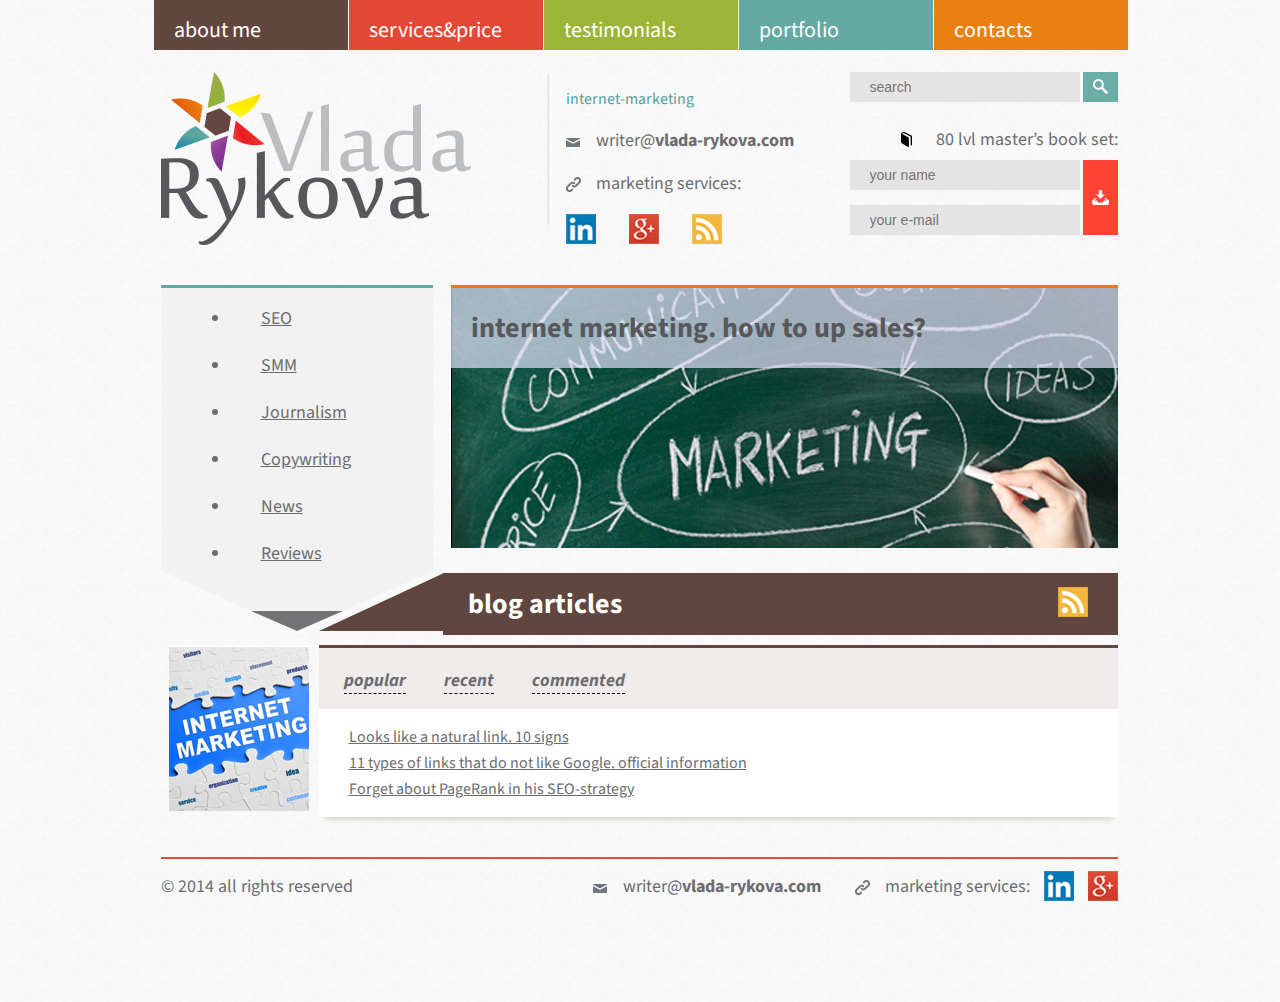
<file: index.html>
<!DOCTYPE html>
<html xmlns="http://www.w3.org/1999/xhtml">
<head>
	<link href='http://fonts.googleapis.com/css?family=Source+Sans+Pro' rel='stylesheet' type='text/css'>
	<meta charset="utf-8">
	<title>Vlada</title>
	<link media="all" rel="stylesheet" href="css/all.css">
</head>
<body>
	<div id="wrapper" class="vlada-main">
		<header id="header">
			<nav id="nav">
				<ul>
					<li class="brown"><a href="about.html">about me</a></li>
					<li class="red"><a href="services.html">services&amp;price</a></li>
					<li class="green"><a href="testimonials.html">testimonials</a></li>
					<li class="blue"><a href="portfolio.html">portfolio</a></li>
					<li class="orange"><a href="contacts.html">contacts</a></li>
				</ul>
			</nav>

			<div class="header-row">
				<strong class="logo"><a href="index.html">Vlada Rykova</a></strong>

				<div class="marketing">
					<p>internet-marketing</p>
					<p class="mail">writer@<b>vlada-rykova.com</b></p>
					<p class="link">marketing services:</p>
					<ul class="social">
						<li>
							<a class="ico-linkedin" href="#">linkedin</a>
						</li>
						<li>
							<a class="ico-google" href="#">google</a>
						</li>
						<li>
							<a class="ico-rss" href="#">RSS</a>
						</li>
					</ul>
				</div>

				<div class="forms">
					<form id="search">
						<input type="text" placeholder="search">
						<input type="submit">
					</form>
					<form id="download">
						<p>80 lvl master’s book set:</p>
						<input type="text" placeholder="your name"> <br>
						<input type="text" placeholder="your e-mail">
						<input type="submit" value="download">
					</form>
				</div>
			</div>
		</header>

		<div id="main">
			<aside>
				<ul>
					<li><a href="#">SEO</a></li>
					<li><a href="#">SMM</a></li>
					<li><a href="#">Journalism</a></li>
					<li><a href="#">Copywriting</a></li>
					<li><a href="#">News</a></li>
					<li><a href="#">Reviews</a></li>
				</ul>
			</aside>

			<div class="container">
				<h1 class="grey-clear">internet marketing. how to up sales?</h1>
			</div>

			<div class="blog-title">
				<h2>blog articles</h2>
				<a class="ico-rss" href="#">RSS</a>
			</div>
			
			<div class="banner">
				<img src="images/banner.png" alt="image">
			</div>

			<div class="blog-content">
				<ul class="rubrics">
					<li><a href="#">popular</a></li>
					<li><a href="#">recent</a></li>
					<li><a href="#">commented</a></li>
				</ul>
				<ul class="articles">
					<li><a href="#">Looks like a natural link. 10 signs</a></li>
					<li><a href="#">11 types of links that do not like Google. official information</a></li>
					<li><a href="#">Forget about PageRank in his SEO-strategy</a></li>						
				</ul>
			</div>

		</div>

		<footer id="footer">
		
			<p>&copy; 2014 all rights reserved</p>
								
			<ul class="social">
				<li class="mail">
					<p class="mail">writer@<b>vlada-rykova.com</b></p>
				</li>
				<li class="link">
					<p class="link">marketing services:</p>
				</li>
				<li>
					<a class="ico-linkedin" href="#">linkedin</a>
				</li>
				<li>
					<a class="ico-google" href="#">google</a>
				</li>
			</ul>
		</footer>
	</div>
</body>
</html>
</file>
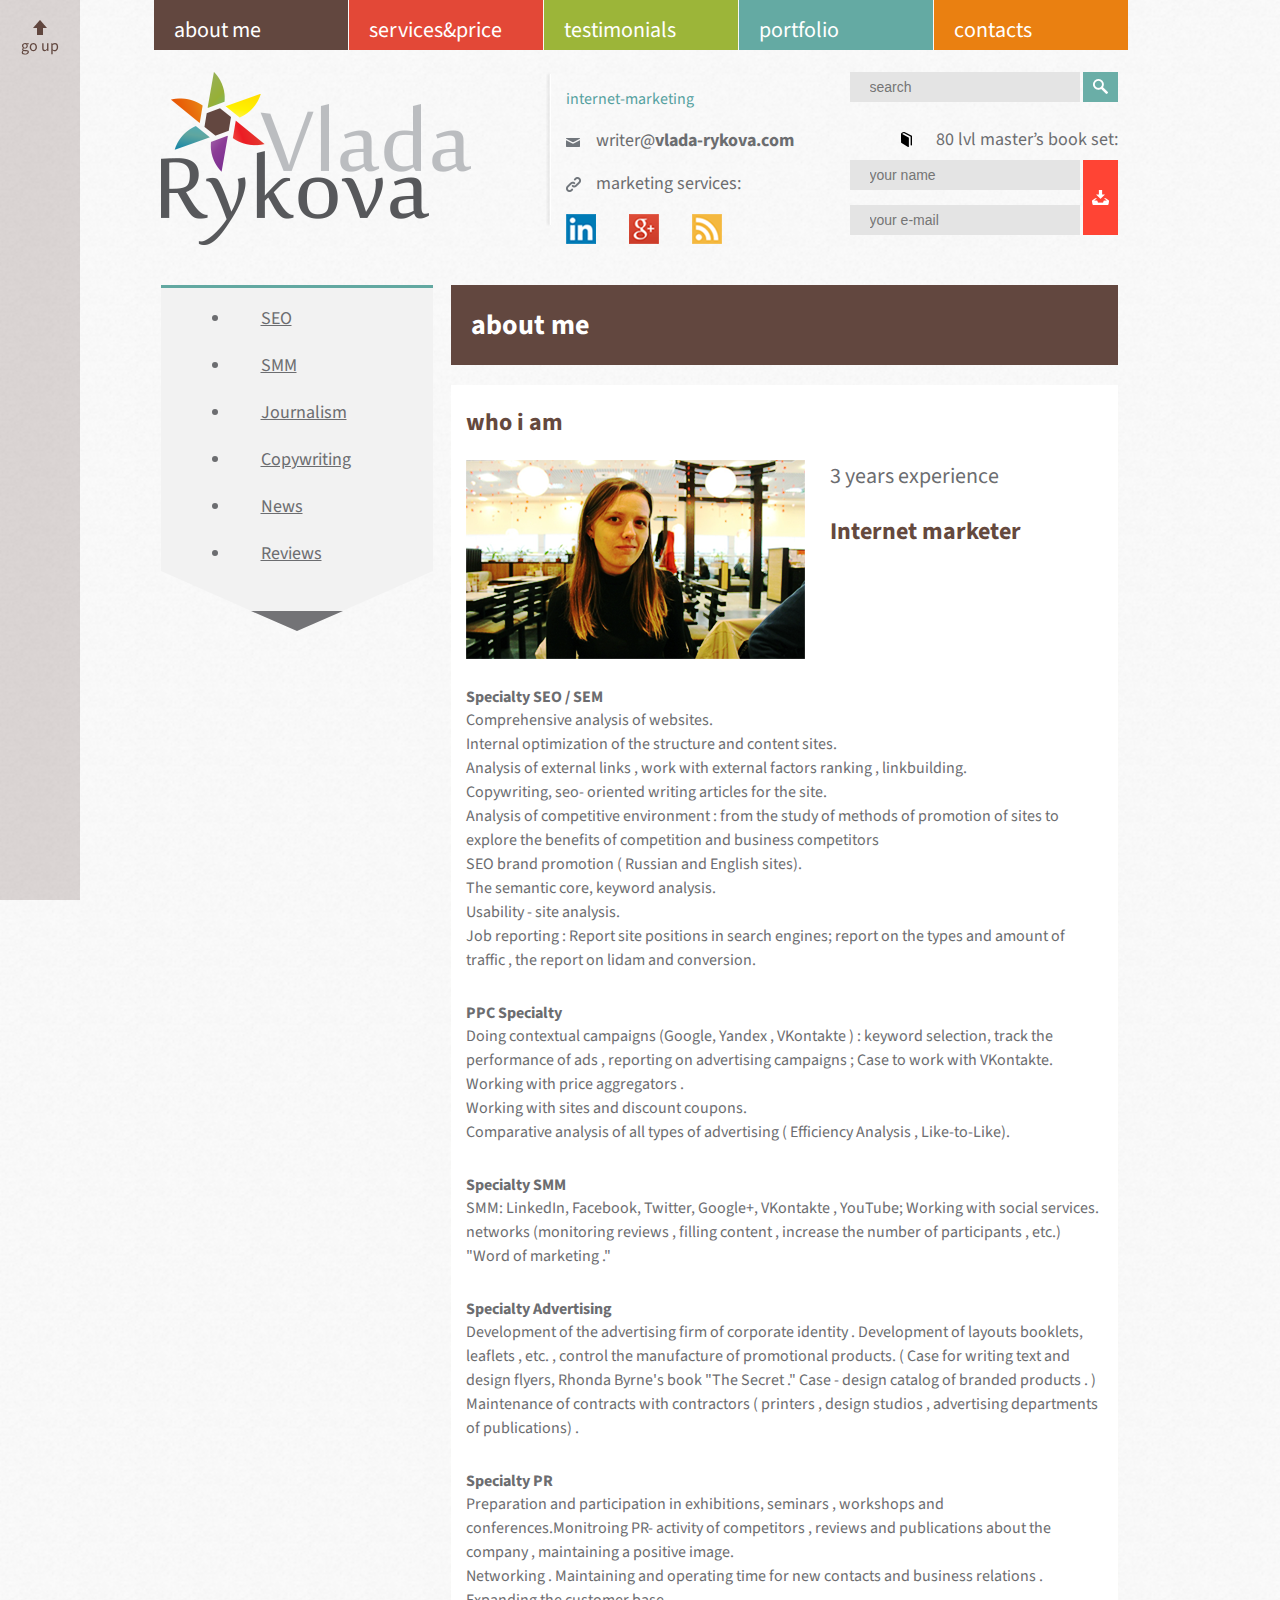
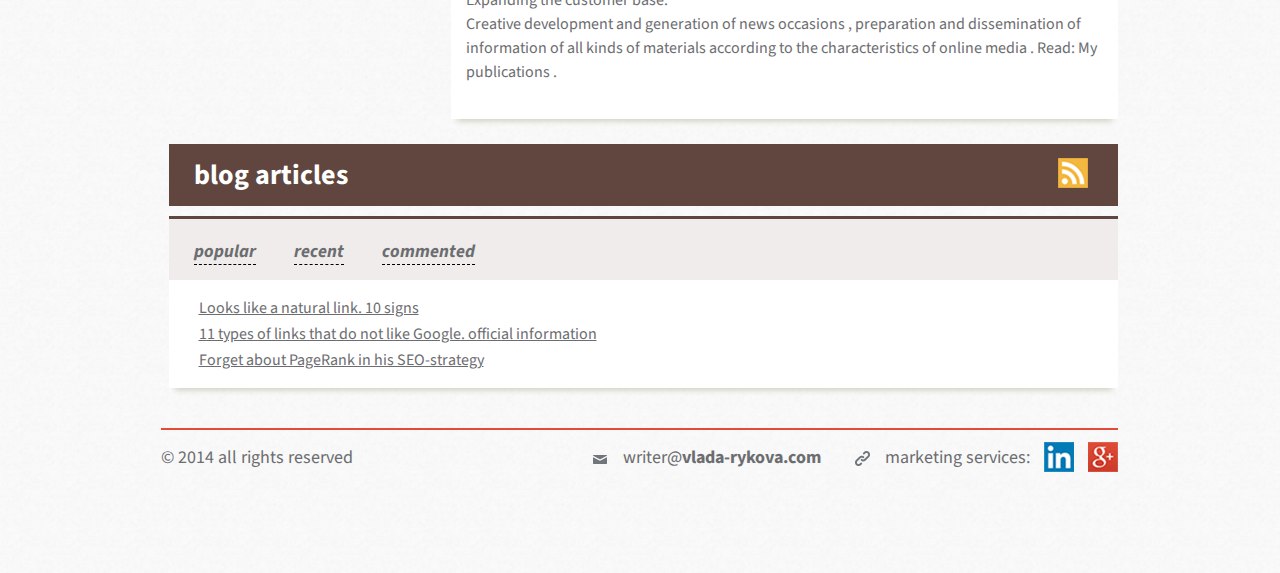
<file: about.html>
<!DOCTYPE html>
<html xmlns="http://www.w3.org/1999/xhtml">
<head>
	<link href='http://fonts.googleapis.com/css?family=Source+Sans+Pro' rel='stylesheet' type='text/css'>
	<meta charset="utf-8">
	<title>about</title>
	<link media="all" rel="stylesheet" href="css/all.css">
</head>
<body>
	<div id="wrapper" class="about">
 
		<div class="button-top">
			<a href="#top">go up</a>
		</div>

		<header id="header">
			<nav id="nav">
				<ul>
					<li class="brown"><a href="about.html" id="top">about me</a></li>
					<li class="red"><a href="services.html">services&amp;price</a></li>
					<li class="green"><a href="testimonials.html">testimonials</a></li>
					<li class="blue"><a href="portfolio.html">portfolio</a></li>
					<li class="orange"><a href="contacts.html">contacts</a></li>
				</ul>
			</nav>

			<div class="header-row">
				<strong class="logo"><a href="index.html">Vlada Rykova</a></strong>

				<div class="marketing">
					<p>internet-marketing</p>
					<p class="mail">writer@<b>vlada-rykova.com</b></p>
					<p class="link">marketing services:</p>
					<ul class="social">
						<li>
							<a class="ico-linkedin" href="#">linkedin</a>
						</li>
						<li>
							<a class="ico-google" href="#">google</a>
						</li>
						<li>
							<a class="ico-rss" href="#">RSS</a>
						</li>
					</ul>
				</div>

				<div class="forms">
					<form id="search">
						<input type="text" placeholder="search">
						<input type="submit">
					</form>
					<form id="download">
						<p>80 lvl master’s book set:</p>
						<input type="text" placeholder="your name"> <br>
						<input type="text" placeholder="your e-mail">
						<input type="submit" value="download">
					</form>
				</div>
			</div>
		</header>


		<div id="main">
			<aside>
				<ul>
					<li><a href="#">SEO</a></li>
					<li><a href="#">SMM</a></li>
					<li><a href="#">Journalism</a></li>
					<li><a href="#">Copywriting</a></li>
					<li><a href="#">News</a></li>
					<li><a href="#">Reviews</a></li>
				</ul>
			</aside>

			<div class="container">
				<h1 class="brown">about me</h1>

				<div class="content">
					<h2>who i am</h2>
					<img src="images/vlada.png" alt="image">
					<div class="experience">
						<p>3 years experience</p>
						<h2>Internet marketer</h2>
					</div>

					<section class="first">
						<h3>Specialty SEO / SEM</h3>
						<p>Comprehensive analysis of websites.</p>
						<p>Internal optimization of the structure and content sites.</p>
						<p>Analysis of external links , work with external factors ranking , linkbuilding.</p>
						<p>Copywriting, seo- oriented writing articles for the site.</p>
						<p>Analysis of competitive environment : from the study of methods of promotion of sites to explore the benefits of competition and business competitors</p>
						<p>SEO brand promotion ( Russian and English sites).</p>
						<p>The semantic core, keyword analysis.</p>
						<p>Usability - site analysis.</p>
						<p>Job reporting : Report site positions in search engines; report on the types and amount of traffic , the report on lidam and conversion.</p>
					</section>

					<section>
						<h3>PPC Specialty</h3>
						<p>Doing contextual campaigns (Google, Yandex , VKontakte ) : keyword selection, track the performance of ads , reporting on advertising campaigns ; Case to work with VKontakte. Working with price aggregators .</p>
						<p>Working with sites and discount coupons.</p>
						<p>Comparative analysis of all types of advertising ( Efficiency Analysis , Like-to-Like).</p>
					</section>

					<section>
						<h3>Specialty SMM</h3>
						<p>SMM: LinkedIn, Facebook, Twitter, Google+, VKontakte , YouTube; Working with social services. networks (monitoring reviews , filling content , increase the number of participants , etc.)</p>
						<p>"Word of marketing ."</p>
					</section>

					<section>
						<h3>Specialty Advertising</h3>
						<p>Development of the advertising firm of corporate identity . Development of layouts booklets, leaflets , etc. , control the manufacture of promotional products. ( Case for writing text and design flyers, Rhonda Byrne's book "The Secret ." Case - design catalog of branded products . )</p>
						<p>Maintenance of contracts with contractors ( printers , design studios , advertising departments of publications) .</p>
					</section>

					<section>
						<h3>Specialty PR</h3>
						<p>Preparation and participation in exhibitions, seminars , workshops and conferences.Monitroing PR- activity of competitors , reviews and publications about the company , maintaining a positive image.</p>
						<p>Networking . Maintaining and operating time for new contacts and business relations . Expanding the customer base.</p>
						<p>Creative development and generation of news occasions , preparation and dissemination of information of all kinds of materials according to the characteristics of online media . Read: My publications .</p>
					</section>
				</div>
			</div>

			<div class="blog-title">
				<h2>blog articles</h2>
				<a class="ico-rss" href="#">RSS</a>
			</div>
				
			<div class="blog-content">
				<ul class="rubrics">
					<li><a href="#">popular</a></li>
					<li><a href="#">recent</a></li>
					<li><a href="#">commented</a></li>
				</ul>
				<ul class="articles">
					<li><a href="#">Looks like a natural link. 10 signs</a></li>
					<li><a href="#">11 types of links that do not like Google. official information</a></li>
					<li><a href="#">Forget about PageRank in his SEO-strategy</a></li>						
				</ul>
			</div>

		</div> 

		<footer id="footer">
		
			<p>&copy; 2014 all rights reserved</p>
								
			<ul class="social">
				<li class="mail">
					<p class="mail">writer@<b>vlada-rykova.com</b></p>
				</li>
				<li class="link">
					<p class="link">marketing services:</p>
				</li>
				<li>
					<a class="ico-linkedin" href="#">linkedin</a>
				</li>
				<li>
					<a class="ico-google" href="#">google</a>
				</li>
			</ul>
		</footer>
	</div>
</body>
</html>
</file>
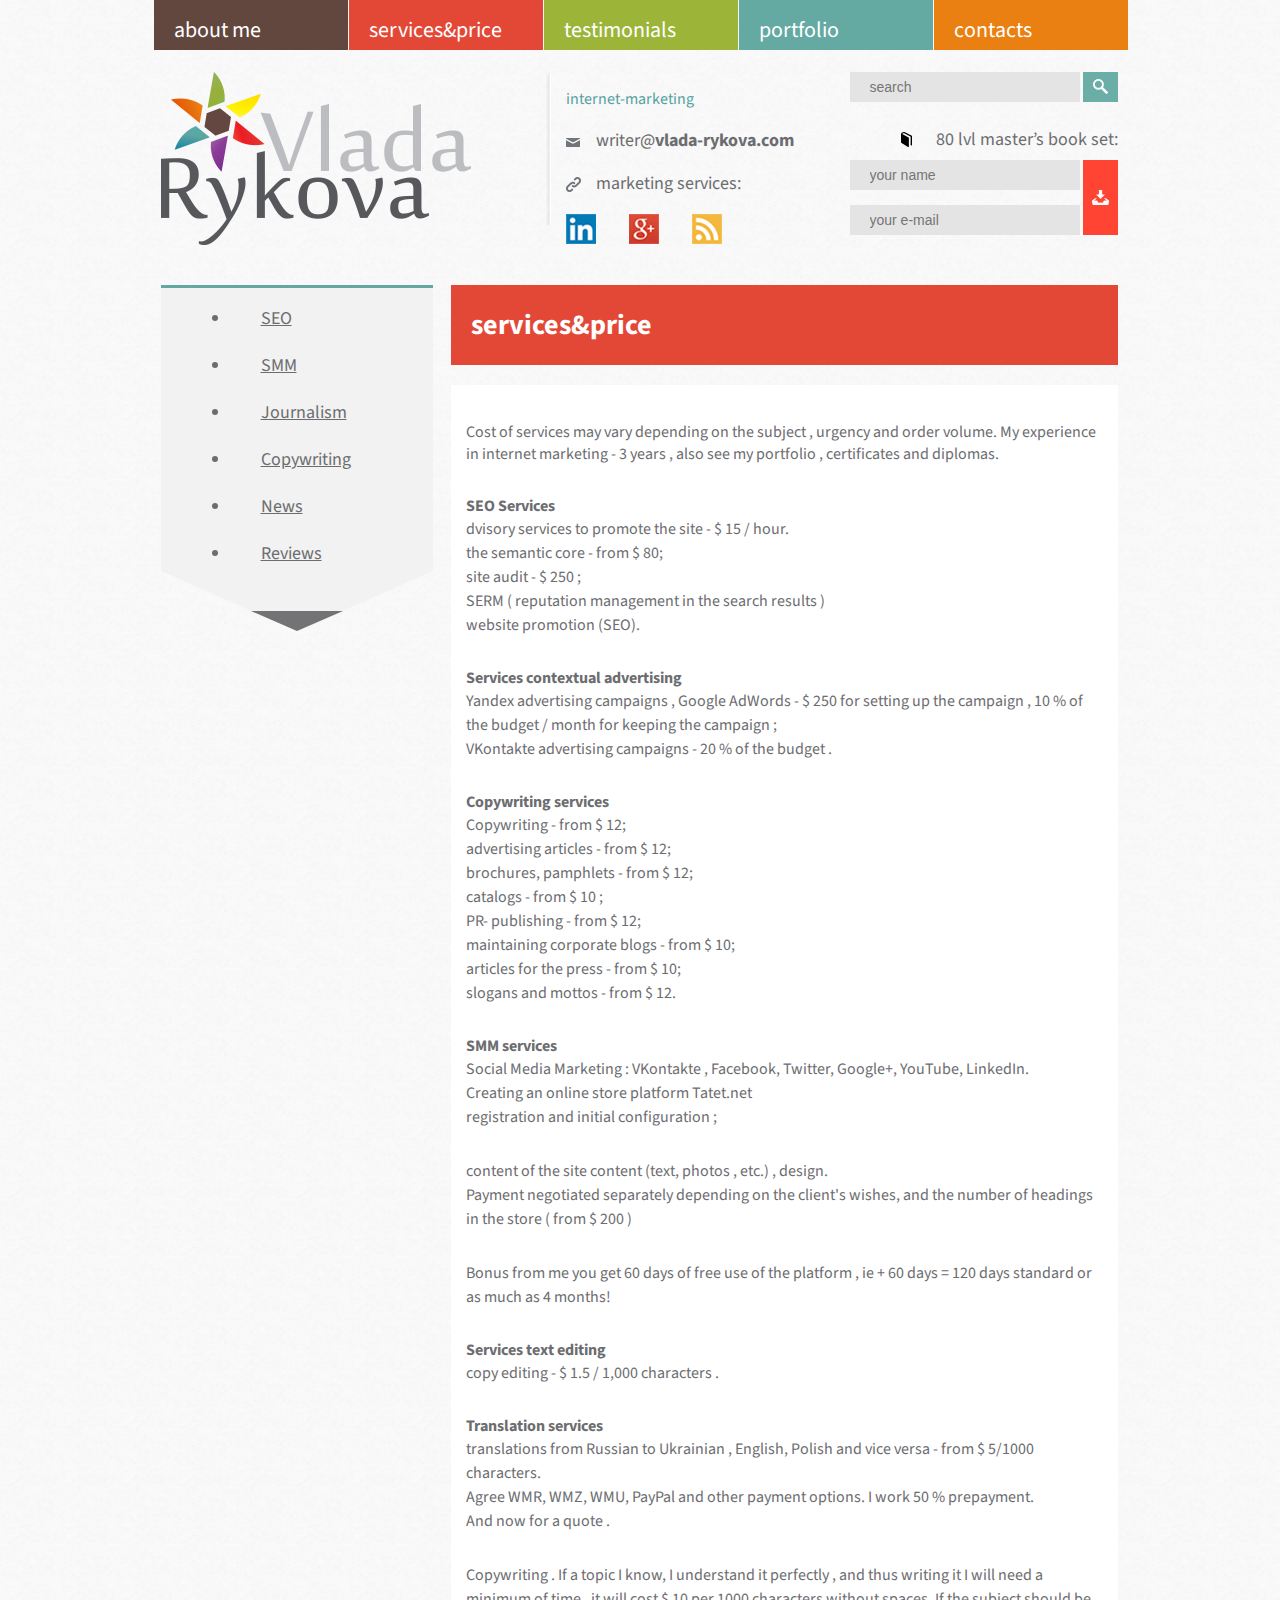
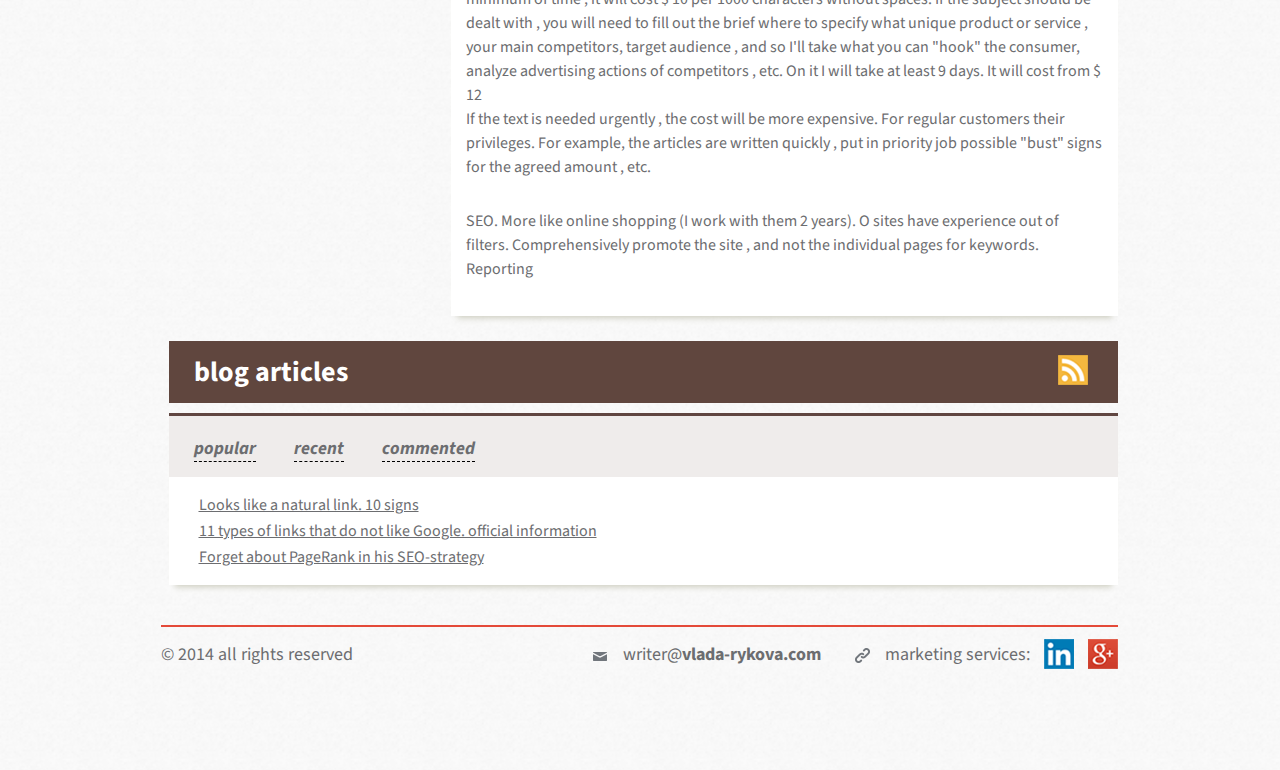
<file: services.html>
<!DOCTYPE html>
<html xmlns="http://www.w3.org/1999/xhtml">
<head>
	<link href='http://fonts.googleapis.com/css?family=Source+Sans+Pro' rel='stylesheet' type='text/css'>
	<meta charset="utf-8">
	<title>services</title>
	<link media="all" rel="stylesheet" href="css/all.css">
</head>
<body>
	<div id="wrapper" class="services">

		<!-- <div class="button-top">
			<a href="#top">go up</a>
		</div> -->

		<header id="header">
			<nav id="nav">
				<ul>
					<li class="brown"><a href="about.html" id="top">about me</a></li>
					<li class="red"><a href="services.html">services&amp;price</a></li>
					<li class="green"><a href="testimonials.html">testimonials</a></li>
					<li class="blue"><a href="portfolio.html">portfolio</a></li>
					<li class="orange"><a href="contacts.html">contacts</a></li>
				</ul>
			</nav>

			<div class="header-row">
				<strong class="logo"><a href="index.html">Vlada Rykova</a></strong>

				<div class="marketing">
					<p>internet-marketing</p>
					<p class="mail">writer@<b>vlada-rykova.com</b></p>
					<p class="link">marketing services:</p>
					<ul class="social">
						<li>
							<a class="ico-linkedin" href="#">linkedin</a>
						</li>
						<li>
							<a class="ico-google" href="#">google</a>
						</li>
						<li>
							<a class="ico-rss" href="#">RSS</a>
						</li>
					</ul>
				</div>

				<div class="forms">
					<form id="search">
						<input type="text" placeholder="search">
						<input type="submit">
					</form>
					<form id="download">
						<p>80 lvl master’s book set:</p>
						<input type="text" placeholder="your name"> <br>
						<input type="text" placeholder="your e-mail">
						<input type="submit" value="download">
					</form>
				</div>
			</div>
		</header>


		<div id="main">
			<aside>
				<ul>
					<li><a href="#">SEO</a></li>
					<li><a href="#">SMM</a></li>
					<li><a href="#">Journalism</a></li>
					<li><a href="#">Copywriting</a></li>
					<li><a href="#">News</a></li>
					<li><a href="#">Reviews</a></li>
				</ul>
			</aside>

			<div class="container">
				<h1 class="red">services&amp;price</h1>

				<div class="content">
					<p>Cost of services may vary depending on the subject , urgency and order volume. My experience in internet marketing - 3 years , also see my portfolio , certificates and diplomas.</p>
					
					<section>
						<h3>SEO Services</h3>
						<p>dvisory services to promote the site - $ 15 / hour.</p>
						<p>the semantic core - from $ 80;</p>
						<p>site audit - $ 250 ;</p>
						<p>SERM ( reputation management in the search results )</p>
						<p>website promotion (SEO).</p>
					</section>

					<section>
						<h3>Services contextual advertising</h3>
						<p>Yandex advertising campaigns , Google AdWords - $ 250 for setting up the campaign , 10 % of the budget / month for keeping the campaign ;</p>
						<p>VKontakte advertising campaigns - 20 % of the budget .</p>
					</section>

					<section>
						<h3>Copywriting services</h3>
						<p>Copywriting - from $ 12;</p>
						<p>advertising articles - from $ 12;</p>
						<p>brochures, pamphlets - from $ 12;</p>
						<p>catalogs - from $ 10 ;</p>
						<p>PR- publishing - from $ 12;</p>
						<p>maintaining corporate blogs - from $ 10;</p>
						<p>articles for the press - from $ 10;</p>
						<p>slogans and mottos - from $ 12.</p>
					</section>

					<section>
						<h3>SMM services</h3>
						<p>Social Media Marketing : VKontakte , Facebook, Twitter, Google+, YouTube, LinkedIn.</p>
						<p>Creating an online store platform Tatet.net</p>
						<p class="with-indent">registration and initial configuration ;</p>
						<p>content of the site content (text, photos , etc.) , design.</p>
						<p class="with-indent">Payment negotiated separately depending on the client's wishes, and the number of headings in the store ( from $ 200 )</p>
						<p class="with-indent">Bonus from me you get 60 days of free use of the platform , ie + 60 days = 120 days standard or as much as 4 months!</p>
					</section>

					<section>
						<h3>Services text editing</h3>
						<p>copy editing - $ 1.5 / 1,000 characters .</p>
					</section>

					<section>
						<h3>Translation services</h3>
						<p>translations from Russian to Ukrainian , English, Polish and vice versa - from $ 5/1000 characters.</p>
						<p>Agree WMR, WMZ, WMU, PayPal and other payment options. I work 50 % prepayment.</p>

						<p class="with-indent">And now for a quote .</p>

						<p>Copywriting . If a topic I know, I understand it perfectly , and thus writing it I will need a minimum of time , it will cost $ 10 per 1000 characters without spaces. If the subject should be dealt with , you will need to fill out the brief where to specify what unique product or service , your main competitors, target audience , and so I'll take what you can "hook" the consumer, analyze advertising actions of competitors , etc. On it I will take at least 9 days. It will cost from $ 12</p>

						<p class="with-indent">If the text is needed urgently , the cost will be more expensive. For regular customers their privileges. For example, the articles are written quickly , put in priority job possible "bust" signs for the agreed amount , etc.</p>

						<p>SEO. More like online shopping (I work with them 2 years). O sites have experience out of filters. Comprehensively promote the site , and not the individual pages for keywords. Reporting </p>
					</section>

					
				</div>
			</div>

			<div class="blog-title">
				<h2>blog articles</h2>
				<a class="ico-rss" href="#">RSS</a>
			</div>
				
			<div class="blog-content">
				<ul class="rubrics">
					<li><a href="#">popular</a></li>
					<li><a href="#">recent</a></li>
					<li><a href="#">commented</a></li>
				</ul>
				<ul class="articles">
					<li><a href="#">Looks like a natural link. 10 signs</a></li>
					<li><a href="#">11 types of links that do not like Google. official information</a></li>
					<li><a href="#">Forget about PageRank in his SEO-strategy</a></li>						
				</ul>
			</div>

		</div> 

		<footer id="footer">
		
			<p>&copy; 2014 all rights reserved</p>
								
			<ul class="social">
				<li class="mail">
					<p class="mail">writer@<b>vlada-rykova.com</b></p>
				</li>
				<li class="link">
					<p class="link">marketing services:</p>
				</li>
				<li>
					<a class="ico-linkedin" href="#">linkedin</a>
				</li>
				<li>
					<a class="ico-google" href="#">google</a>
				</li>
			</ul>
		</footer>
	</div>
</body>
</html>
</file>
<file: css/all.css>
body{
	margin: 0;
	color: #6c6d70;
	font: 16px 'Source Sans Pro', 'Trebuchet MS', Arial, sans-serif;
	background: url(../images/bg.png);
}
img{border-style: none;}
a{text-decoration: none;}
a:hover{text-decoration: underline;}
input,
textarea,
select{
	font: 100% arial,sans-serif;
	vertical-align: middle;
}
form,fieldset{
	margin: 0;
	padding: 0;
	border-style: none;
}
header, footer, article, section, hgroup, nav, figure { display: block; }

#wrapper{
	margin: 0 auto;
	width: 975px;
}

/*header*/

#header{
	margin: 0 auto;
}

/*navigation*/
#nav {height: 60px;}

#nav ul {
	padding: 0;
	margin: 0;
	font-size: 0px;
	overflow: hidden;
}

#nav li {
	float: left;
	width: 194px;
	height: 50px;
	margin-left: 1px;
	transition: padding-top 0.3s ease 0s;
}

#nav li a {
	display: inline-block;
	padding-left: 20px;
	padding-bottom: 20px;
	line-height: 60px;
	font-size: 22px;
	color: white;
	width: 100%;
	box-sizing: border-box;
}
#nav li:hover {padding-top: 10px;}
#nav li:hover a {text-decoration: none;}

.brown {background: rgb(98,71,63);}
.red {background: rgb(227,72,55);}
.green {background: rgb(156,181,57);}
.blue {background: rgb(100,170,163);}
.orange {background: rgb(234,128,17);}
.grey-clear {background-color: rgba(224,224,246,0.7);}

.header-row {
	margin-top: 12px;
	overflow: hidden;
}

/*logo - column1*/
.logo {
	width: 310px;
	height: 175px;
	float: left;
	background: url(../images/logo.png) no-repeat;
	text-indent: -9999px;
	margin-left: 8px;
	margin-right: 75px;
}
.logo a {
	display: block;
	width: 100%;
	height: 100%;
}
/*marketing-column2*/
.marketing {
	background: url(../images/bg2.png) no-repeat;
	float: left;
	padding-left: 20px;
}

.marketing p {font-size: 18px;}
.marketing p:first-child {
	font-size: 16px;
	color: #55a1a0;
}

p.mail {
	background: url(../images/mail.png) no-repeat left 62%;;
	padding-left: 30px; 
}
p.link {
	background: url(../images/link.png) no-repeat left 62%;;
	padding-left: 30px; 
}

.social {
	margin: 0;
	padding: 0;	
}

.social li,
.blog-title a {
	display: inline-block;
	width: 30px;
	height: 30px;
	text-indent: -9999px;
	margin-right: 30px;
}

.social li a {
	width: 100%;
	height: 100%;
	display: block;
}
.ico-linkedin {background: url(../images/in.png);}
.ico-google {background: url(../images/google.png);}
.ico-rss {background: url(../images/rss.png);}

/*forms-column3*/

.forms {
	font-size: 14px;
	float: right;
	margin-right: 10px;
}
.forms [type="text"] {
	width: 210px;
	height: 30px;
	background: #e4e4e4;
	border: none;
	padding: 0 0 0 20px;
	margin-bottom: 15px;
}
.forms [type="submit"] {
	width: 35px;
	text-indent: -9999px;
	border: none;
	cursor: pointer;
}

#search [type="submit"] {
	background: #6aaea7 url(../images/search.png) center no-repeat;
	height: 30px;
	margin-top: -16px;
}

#download [type="submit"] {
	background: #ff4434 url(../images/download.png) center no-repeat;
	height: 75px;
	float: right;
	margin-top: -45px;
}

#download p {
	background: url(../images/book.png) 20% no-repeat;
	font-size: 18px;
	text-align: right;
	margin: 10px 0 8px 0;
}

#download [type="text"] {float: left;}

/*main*/
#main {margin: 35px 10px 0 8px;}

.button-top {
	width: 80px;
	height: 100%;
	position: fixed;
	top: 0;
	left: 0;
}
.button-top:hover {cursor: pointer;}

.about .button-top:hover {background: rgba(93,67,60,0.2);}
.services .button-top:hover {background: rgba(227,72,55,0.2);}

.button-top a {
	display: block;
	color: #60463e;
	background: url(../images/up.png) top center no-repeat;
	width: 100%;
	height: 100%;
	margin-top: 20px;
	padding-top: 15px;
	text-align: center;
}
.button-top a:hover {text-decoration: none;}


/*aside*/

aside {
	float: left;
	width: 272px;
	background: #f2f2f2;
	border-top: #62a8a1 solid 3px;
	font-size: 18px;
	position: relative;
}
aside::after {
	content: '';
	position: absolute;
	border-top: #f2f2f2 solid 60px;
	border-right: 136px solid transparent;
	border-left: 136px solid transparent;
}

aside::before {
	content: '';
	position: absolute;
	left: 90px;
	bottom: -60px;
	border-top: #737376 solid 20px;
	border-right: 46px solid transparent;
	border-left: 46px solid transparent;
	z-index: 1;
}


aside ul {
	margin-left: 30px;
	margin-bottom: 5px;
}
	
aside li {margin-bottom: 22px;}
aside li:last-child {margin-bottom: 5px;}

aside li:hover a,
aside li:hover {color: #a4af3d;}

aside a {
	color: #6c6d70;
	text-decoration: underline;
	margin-left: 30px;
}

/*container*/

.vlada-main .container {
	/*margin-left: 290px;*/
	background: url(../images/bg_container.png) no-repeat;
	min-height: 260px;
	border-top: #ea7b11 solid 3px;
}
.vlada-main .container:after {
	content: '';
	width: 100%;
	clear: both;
}

.container{
	margin-bottom: 25px;
	margin-left: 290px;
}

.vlada-main .container h1 {color: #57585b;}

.container h1 {
	font-size: 28px;
	color: white;
	padding: 20px;
	margin: 0 0 20px 0;   
}

.container h1 span {font-weight: normal;}

.container h2 {
	font-size: 24px;
	color: #65493e;
	margin-top: 0;
}

.content {
	background: white;
	padding: 20px 15px 35px 15px;
	box-shadow: 0 8px 6px -6px #CDCEC0;
}

.content > img {float: left;}

.experience {
	float: left;
	margin-left: 25px;
	font-size: 22px;
}

.experience p {margin-top: 0;}

.content section {margin-top: 30px;}


.content section.first  {
	clear: both;
	margin-top: 246px;
}

.content section p {
	line-height: 24px;
	margin: 0;
}

.content section p.with-indent {margin-bottom: 30px;}

.content h3 {
	font-size: 16px;
	margin-bottom: 0;
}

/*blog title*/

.vlada-main .blog-title {margin-left: 282px;}

.vlada-main .blog-title:before {
	position: absolute;
	content: '';
	border-left: transparent solid 125px;
	border-bottom: #60463e 58px solid;
	left: -124px;
}

.blog-title {
	position: relative;
	background: #60463e;
	margin: 15px 0 10px 8px;
}

.blog-title h2 {
	font-size: 28px;
	color: white;
	margin: 0;
	padding: 11px 0;
	margin-left: 25px;
}

.blog-title a {
	position: absolute;
	top: 22%;
	right: 0;
}

.banner {
	float: left;
	margin-left: 8px;
}

/*blog-content*/

.vlada-main .blog-content {margin-left: 158px;}

.blog-content {
	margin: 0 0 40px 8px;
	border-top: #604641 solid 3px;
	box-shadow: 0 8px 6px -6px #CDCEC0;
}

.rubrics {
	overflow: hidden;
	background: #efeceb;
	margin: 0;
	padding: 20px 0 15px 25px;
}

.rubrics li {
	display: inline-block;
	font-size: 18px;
	font-weight: bold;
	font-style: italic;
	margin-right: 35px;
	border-bottom: #000 dashed 1.5px;
}

.rubrics li a {
	color: #6c6d70; 
}
.rubrics li a:hover {
	color: #60463e;
	text-decoration: none;
}

.articles {
	margin: 0;
	background: #fff;
	padding: 15px 0 15px 30px;
	list-style: none;
}

.articles li a {
	color: inherit;
	text-decoration: underline;
	font-size: 16px;
	line-height: 26px;
}

/*footer*/

#footer {
	border-top: #e44a39 solid 2px;
	margin: 0 10px 85px 8px;
	font-size: 18px;
	overflow: hidden;
}

#footer p {
	display: inline-block;
	margin-top: 15px;
	float: left;
}

#footer ul.social  {
	margin: 0;
	float: right;
}
#footer .social li {
	margin-left: 10px;
	margin-right: 0;
}

#footer .social li.link {margin-left: 30px;}

.social li.link,
.social li.mail {
	width: initial;
	text-indent: 0;
}
</file>
